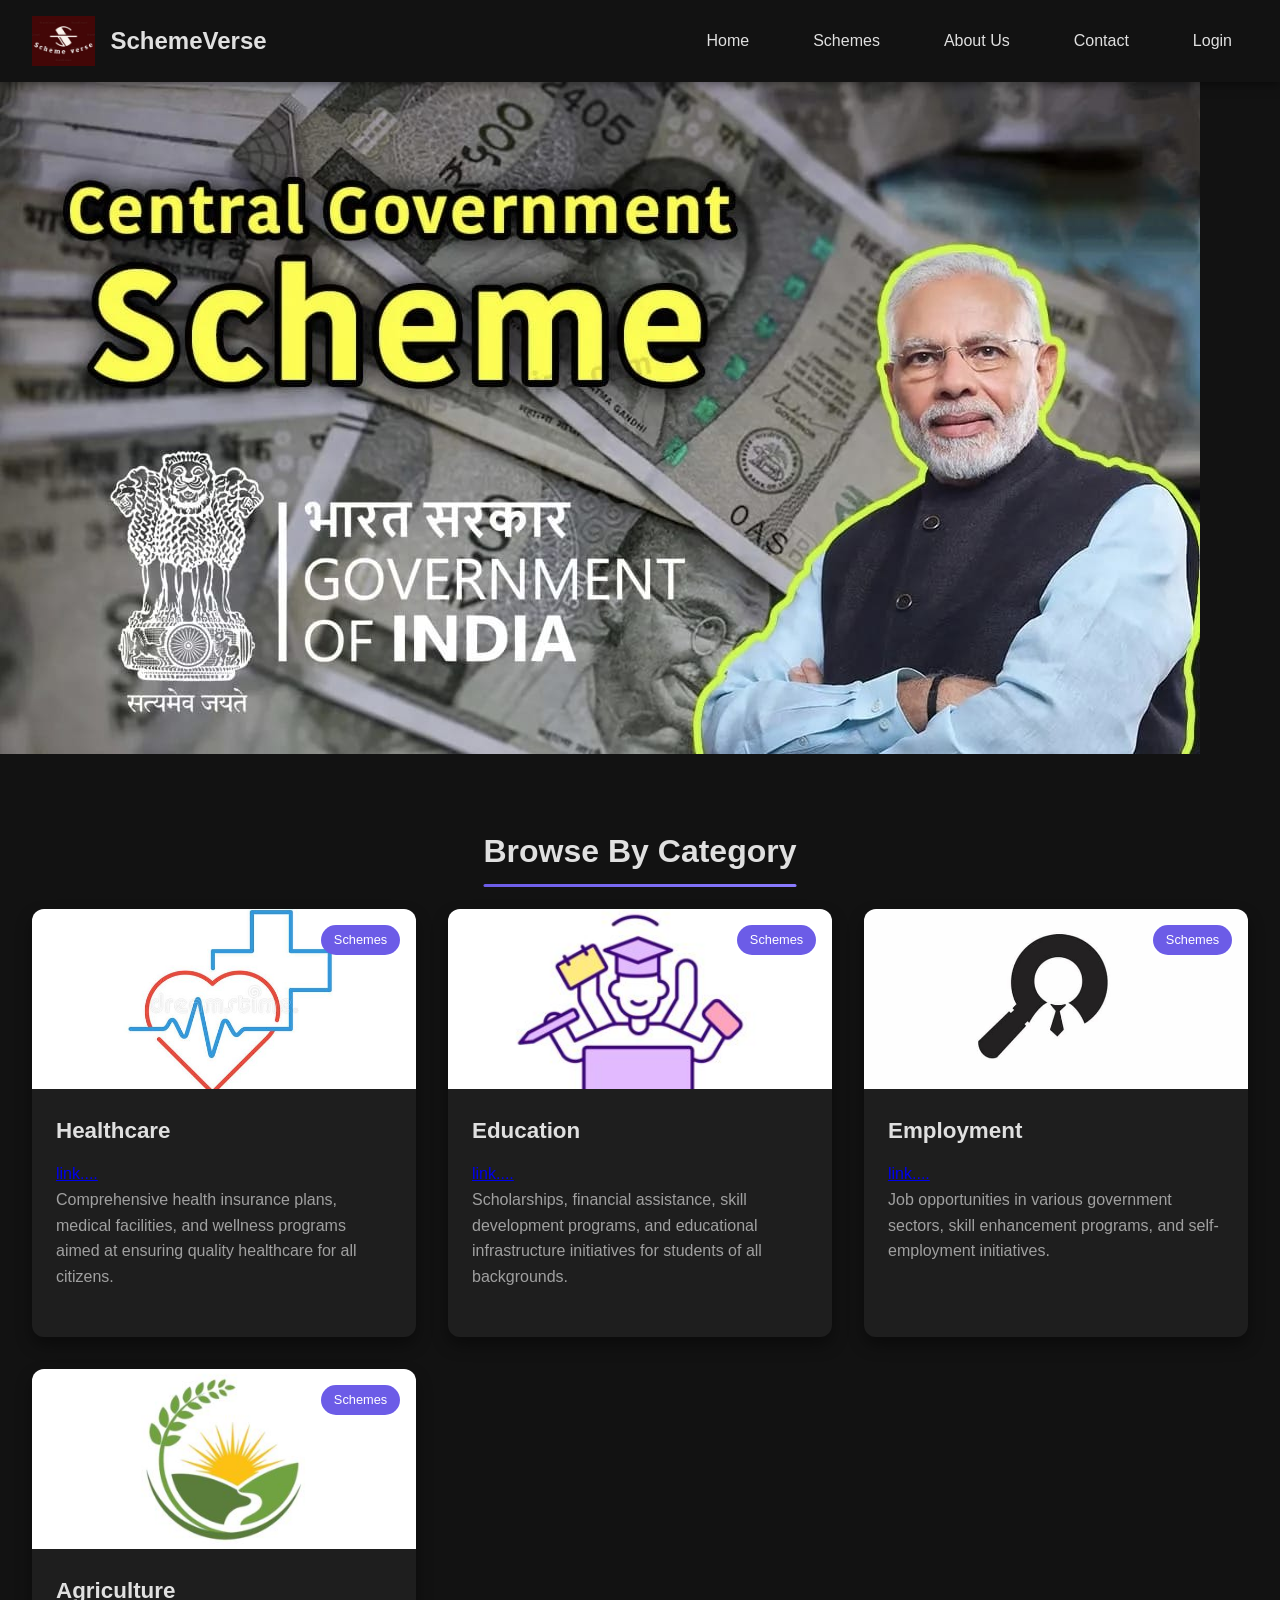
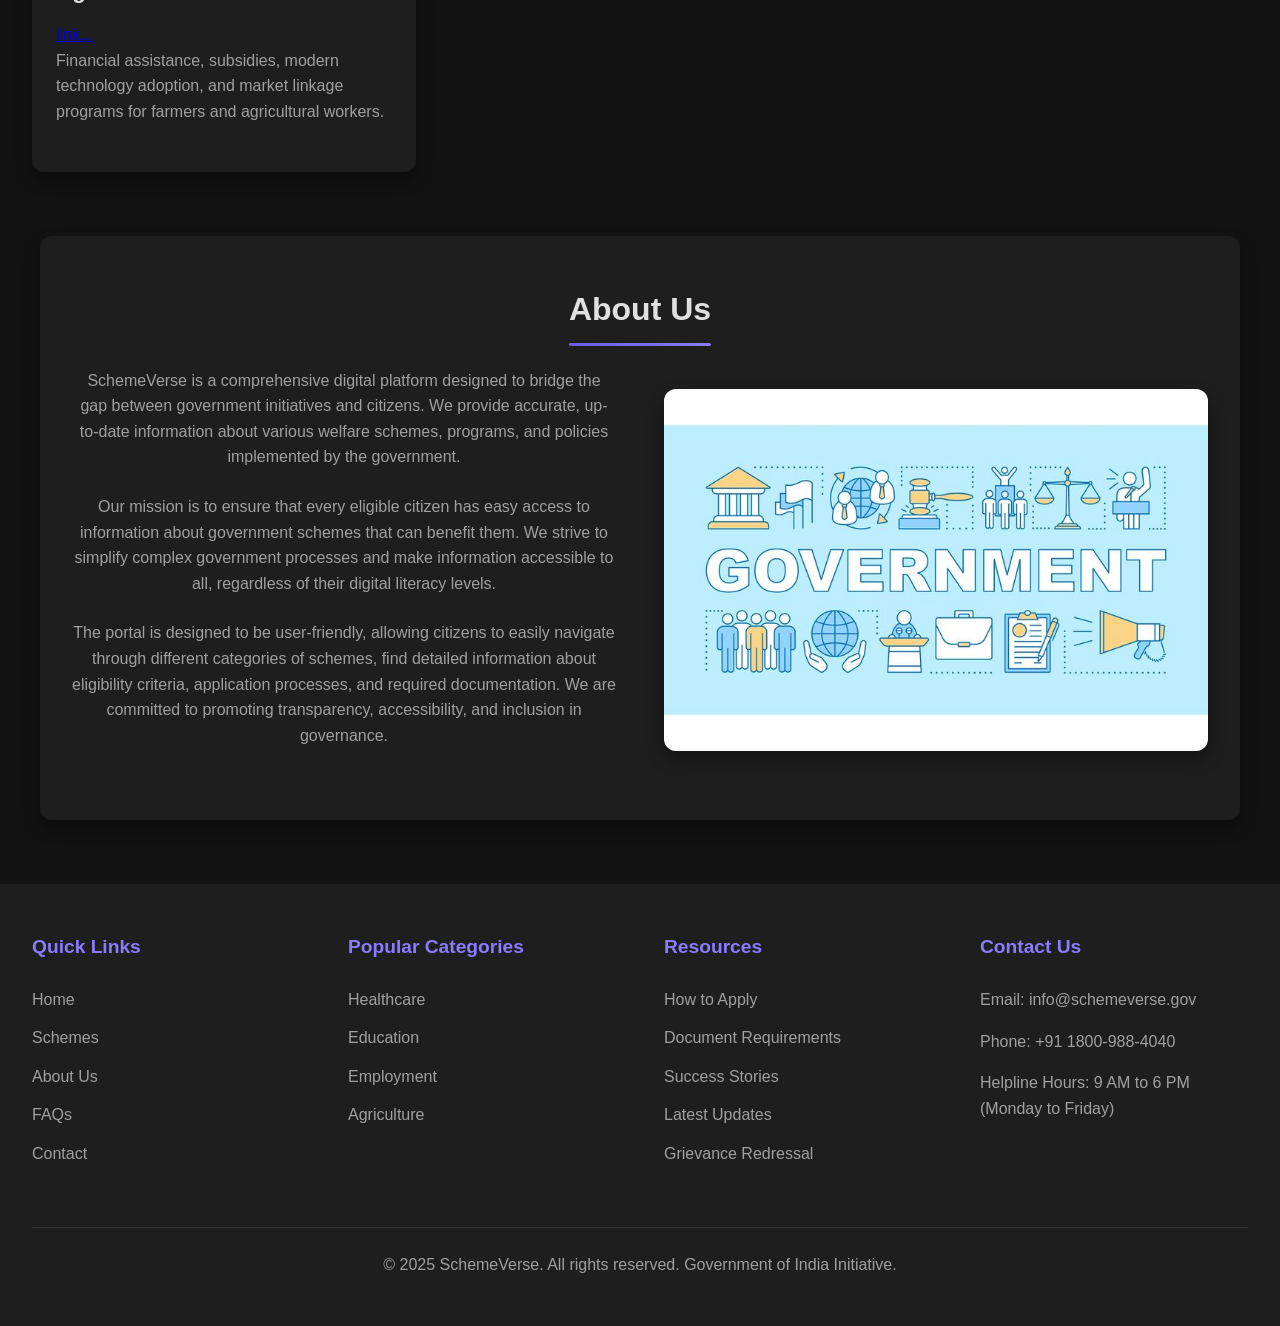
<file: index.html>
<!DOCTYPE html>
<html lang="en">
<head>
    <meta charset="UTF-8">
    <meta name="viewport" content="width=device-width, initial-scale=1.0">
    <meta name="viewport" content="width=device-width, initial-scale=1.0">
    <title>Scheme Portal | Government Initiatives</title>
    <link rel="stylesheet" href="scheme.css">

</head>
<body>
    <script src="https://cdn.botpress.cloud/webchat/v2.4/inject.js"></script>
    <script src="https://files.bpcontent.cloud/2025/04/27/00/20250427003910-S17SP2XK.js"></script>
    <header>
        <nav>
            <a href="#" class="logo">
                <img src="logo.jpg" alt="Scheme Portal Logo">
                <h1>SchemeVerse</h1>
            </a>
            <div class="nav-links">
                <a href="#">Home</a>
                <a href="#categories">Schemes</a>
                <a href="#about">About Us</a>
                <a href="#contact">Contact</a>
                <a href="index5.html">Login</a>
            </div>
        </nav>
   
</header>
        <section class="hero">
            <img src="banner.jpg" alt="">
        </section>
    
    
   
    
   
    <section class="categories" id="categories">
        <h2 class="section-title">Browse By Category</h2>
        <div class="cards">
            <div class="card" data-category="healthcare">
                <div class="card-img">
                    <img src="healthcare2.jpg" alt="Healthcare">
                </div>
                <span class="card-badge">Schemes</span>
                <div class="card-content">
                    <h3 class="card-title">Healthcare</h3>
            <a href="index4.html">link....</a> 

                    <p class="card-desc">Comprehensive health insurance plans, medical facilities, and wellness programs aimed at ensuring quality healthcare for all citizens.</p>
                </div>
            </div>
            
            <div class="card" data-category="education">
                <div class="card-img">
                    <img src="education.jpeg" alt="Education">
                </div>
                <span class="card-badge"> Schemes</span>
                <div class="card-content">
                    <h3 class="card-title">Education</h3>
                    <a href="scheme1.html">link....</a>
                    
                    <p class="card-desc">Scholarships, financial assistance, skill development programs, and educational infrastructure initiatives for students of all backgrounds.</p>
                </div>
            </div>
            
            <div class="card" data-category="employment">
                <div class="card-img">
                    <img src="job2.jpg" alt="Employment">
                </div>
                <span class="card-badge"> Schemes</span>
                <div class="card-content">
                    <h3 class="card-title">Employment</h3>
                    <a href="scheme2.html">link....</a>
                    <p class="card-desc">Job opportunities in various government sectors, skill enhancement programs, and self-employment initiatives.</p>
                </div>
            </div>
            
            <div class="card" data-category="agriculture">
                <div class="card-img">
                    <img src="agriculture2.jpg" alt="Agriculture">
                </div>
                <span class="card-badge"> Schemes</span>
                <div class="card-content">
                    <h3 class="card-title">Agriculture</h3>
                    <a href="kisan-yojna.html">link...</a>
                    <p class="card-desc">Financial assistance, subsidies, modern technology adoption, and market linkage programs for farmers and agricultural workers.</p>
                </div>
            </div>
            
            
            
            
        
        <div class="schemes-list" id="healthcare-schemes">
            <h3>Healthcare Schemes</h3>
 
            
            <div class="scheme-item">
                <h4 class="scheme-title">National Health Protection Scheme</h4>
                
                <p class="scheme-desc">A flagship health insurance scheme providing coverage up to ₹5 lakhs per family per year for secondary and tertiary care hospitalization.</p>
                <a href="https://www.india.gov.in/spotlight/ayushman-bharat-national-health-protection-mission" class="scheme-link">Learn More →</a>
            </div>
            
            <div class="scheme-item">
                <h4 class="scheme-title">Janani Suraksha Yojana</h4>
                <p class="scheme-desc">A safe motherhood intervention scheme promoting institutional delivery among women from lower socioeconomic backgrounds.</p>
                <a href="#" class="scheme-link">Learn More →</a>
            </div>
            
            <div class="scheme-item">
                <h4 class="scheme-title">National Mental Health Program</h4>
                <p class="scheme-desc">Comprehensive mental health services including prevention, treatment, and rehabilitation facilities across the country.</p>
                <a href="#" class="scheme-link">Learn More →</a>
            </div>
            
            
        </div>
        
        <div class="schemes-list" id="education-schemes">
            <h3>Education Schemes</h3>
            
            <div class="scheme-item">
                <h4 class="scheme-title">National Scholarship Portal</h4>
                <p class="scheme-desc">A one-stop solution for various scholarships available to students from pre-matric to post-doctoral levels.</p>
                <a href="#" class="scheme-link">Learn More →</a>
            </div>
            
            <div class="scheme-item">
                <h4 class="scheme-title">Mid-Day Meal Scheme</h4>
                <p class="scheme-desc">School meal program providing nutritious food to children in government and government-aided schools.</p>
                <a href="#" class="scheme-link">Learn More →</a>
            </div>
            
            <div class="scheme-item">
                <h4 class="scheme-title">Digital Education Initiative</h4>
                <p class="scheme-desc">Providing digital educational resources, smart classrooms, and online learning platforms for students across the country.</p>
                <a href="#" class="scheme-link">Learn More →</a>
            </div>
            <div class="scheme-item">
            <h4 class="scheme-title">National Fellowship</h4>
            <p class="scheme-desc">National Fellowship for OBC Students (NF-OBC)</p>
        </div>
        </div>
        
       
    </section>
    
    <section class="about-section" id="about">
        <h2 class="section-title">About Us</h2>
        <div class="about-content">
            <div class="about-text">
                <p>SchemeVerse is a comprehensive digital platform designed to bridge the gap between government initiatives and citizens. We provide accurate, up-to-date information about various welfare schemes, programs, and policies implemented by the government.</p>
                
                <p>Our mission is to ensure that every eligible citizen has easy access to information about government schemes that can benefit them. We strive to simplify complex government processes and make information accessible to all, regardless of their digital literacy levels.</p>
                
                <p>The portal is designed to be user-friendly, allowing citizens to easily navigate through different categories of schemes, find detailed information about eligibility criteria, application processes, and required documentation. We are committed to promoting transparency, accessibility, and inclusion in governance.</p>
            </div>
            <div class="about-img">
                <img src="about.jpg" alt="About Scheme Portal">
            </div>
        </div>
    </section>
    
    <footer id="contact">
        <div class="footer-content">
            <div class="footer-column">
                <h3>Quick Links</h3>
                <ul class="footer-links">
                    <li><a href="#">Home</a></li>
                    <li><a href="#categories">Schemes</a></li>
                    <li><a href="#about">About Us</a></li>
                    <li><a href="#faq">FAQs</a></li>
                    <li><a href="#contact">Contact</a></li>
                </ul>
            </div>
            
            <div class="footer-column">
                <h3>Popular Categories</h3>
                <ul class="footer-links">
                    <li><a href="#">Healthcare</a></li>
                    <li><a href="#">Education</a></li>
                    <li><a href="#">Employment</a></li>
                    <li><a href="#">Agriculture</a></li>
            
                </ul>
            </div>
            <script src="scheme.js"></script>
            
            <div class="footer-column">
                <h3>Resources</h3>
                <ul class="footer-links">
                    <li><a href="#">How to Apply</a></li>
                    <li><a href="#">Document Requirements</a></li>
                    <li><a href="#">Success Stories</a></li>
                    <li><a href="#">Latest Updates</a></li>
                    <li><a href="#">Grievance Redressal</a></li>
                </ul>
            </div>
            
            <div class="footer-column contact-info">
                <h3>Contact Us</h3>
                <p>Email: info@schemeverse.gov</p>
                <p>Phone: +91 1800-988-4040</p>

                <p>Helpline Hours: 9 AM to 6 PM (Monday to Friday)</p>
            </div>
        </div>
        
        <div class="copyright">
            <p>&copy; 2025 SchemeVerse. All rights reserved. Government of India Initiative.</p>
        </div

    </body

    </html
</file>
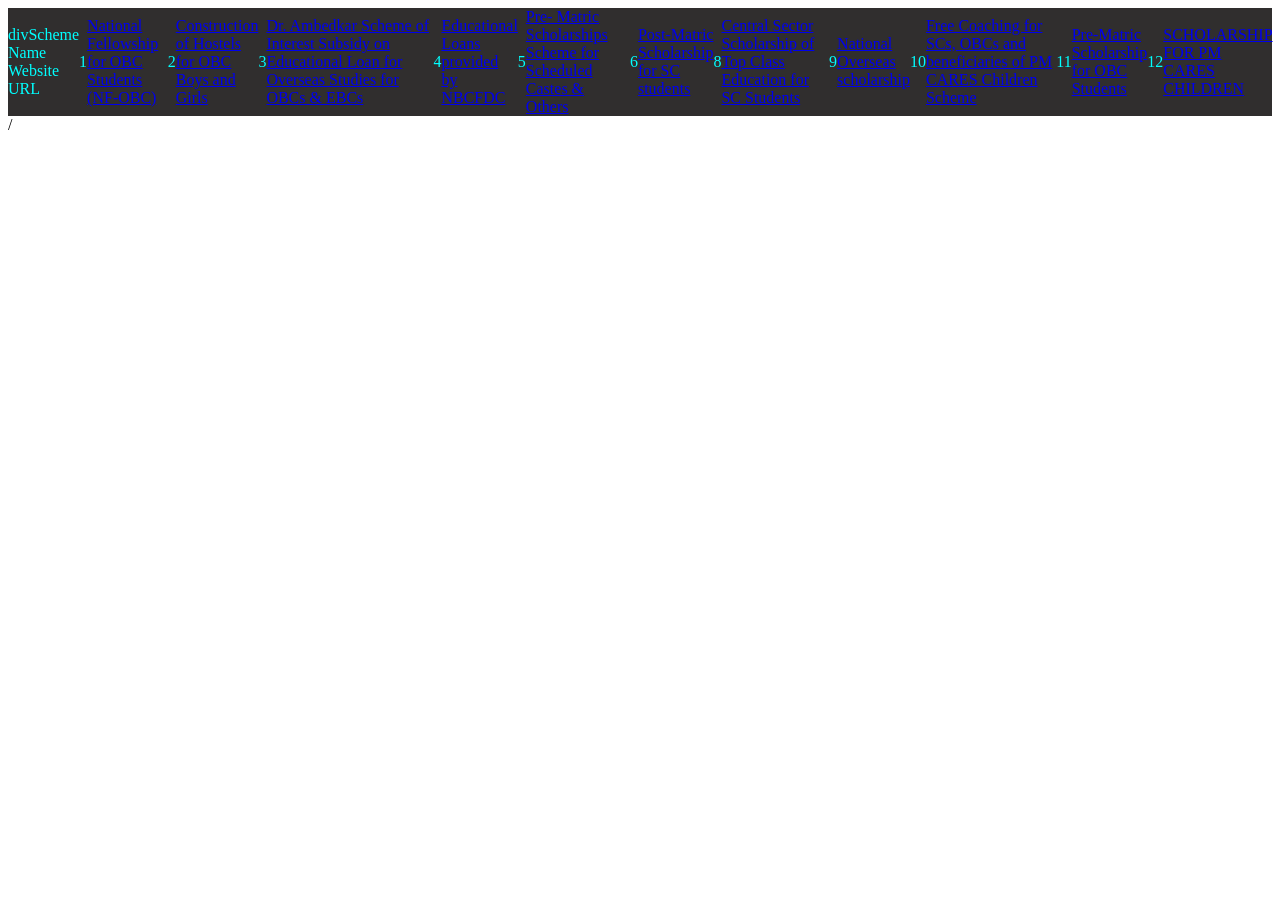
<file: index1.html>
<!DOCTYPE html>
<html lang="en">
<head>
    <meta charset="UTF-8">
    <meta name="viewport" content="width=device-width, initial-scale=1.0">
    <title>Document</title>
    <link rel="stylesheet" href="scheme1.css">
</head>
<body>
    
</body>
</html>
<header >
   <div class="scheme" >divScheme Name	Website URL</div>
1	<a href="https://nbcfdc.gov.in/NF-OBC">National Fellowship for OBC Students (NF-OBC)</a>	
2	<a href="https://pmajay.dosje.gov.in">Construction of Hostels for OBC Boys and Girls</a>	
3	<a href="	https://canarabankcsis.in/ACSIS/">Dr. Ambedkar Scheme of Interest Subsidy on Educational Loan for Overseas Studies for OBCs & EBCs</a>
4	<a href="https://nsfdc.nic.in">Educational Loans provided by NBCFDC</a>	
5	<a href="https://scholarships.gov.in">Pre- Matric Scholarships Scheme for Scheduled Castes & Others	</a>
6	<a href="	https://scholarships.gov.in">Post-Matric Scholarship for SC students</a>
8	<a href="https://scholarships.gov.in/">Central Sector Scholarship of Top Class Education for SC Students</a>
9	<a href="https://nosmsje.gov.in">National Overseas scholarship</a>	
10	<a href="	https://nsfdc.nic.in/en/national-fellowship-for-scheduled-castes-students-nfsc">Free Coaching for SCs, OBCs and beneficiaries of PM CARES Children Scheme</a>	
11	<a href="https://scholarships.gov.in">Pre-Matric Scholarship for OBC Students</a>		
12	<a href="https://pmcaresforchildren.in/">SCHOLARSHIP FOR PM CARES CHILDREN	</a>	 </header>/
</file>
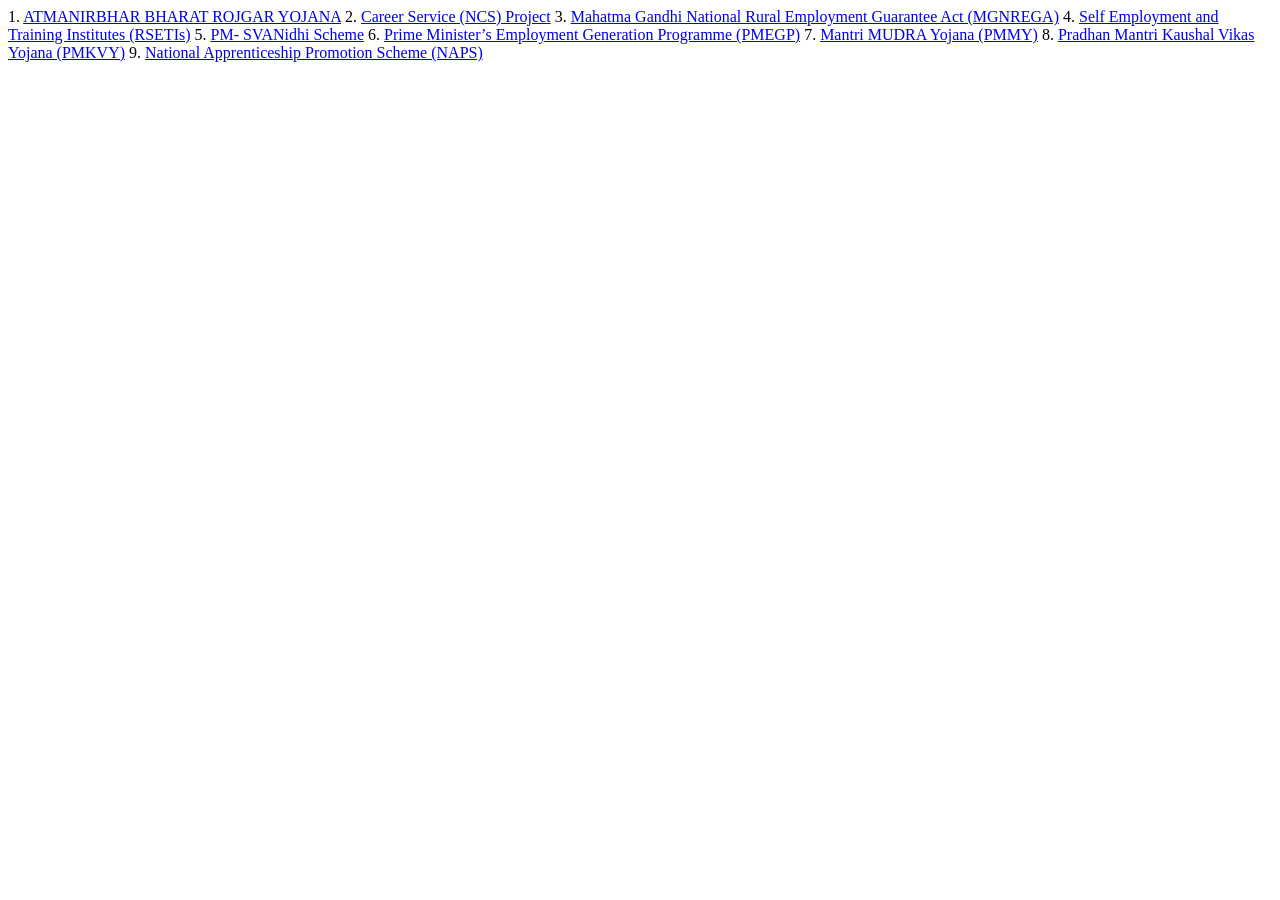
<file: index2.html>
<!DOCTYPE html>
<html lang="en">
<head>
    <meta charset="UTF-8">
    <meta name="viewport" content="width=device-width, initial-scale=1.0">
    <title>Document</title>
</head>
<body>1. <a href="https://labour.gov.in/aatmanirbhar-bharat-rojgar-yojana-abry">ATMANIRBHAR BHARAT ROJGAR YOJANA</a> 
    2. <a href="https://www.ncs.gov.in/">Career Service (NCS) Project</a> 
    3. <a href="https://nrega.nic.in/MGNREGA_new/Nrega_home.aspxRural ">Mahatma Gandhi National Rural Employment Guarantee Act (MGNREGA)</a>
    4. <a href="http://nirdpr.org.in/rseti/index.aspx">Self Employment and Training Institutes (RSETIs)</a>
    5. <a href="https://pmsvanidhi.mohua.gov.in/">PM- SVANidhi Scheme</a>
    6. <a href="https://msme.gov.in/1-prime-ministers-employment-generation-programme-pmegp">Prime Minister’s Employment Generation Programme (PMEGP)</a>
    7. <a href="https://www.mudra.org.in/">Mantri MUDRA Yojana (PMMY)</a>
    8. <a href="https://www.pmkvyofficial.org/home-page">Pradhan Mantri Kaushal Vikas Yojana (PMKVY)</a>
    9. <a href="https://msde.gov.in/en/schemes-initiatives/apprenticeship-training/naps">National Apprenticeship Promotion Scheme (NAPS)</a>
    
    
</body>
</html>
</file>
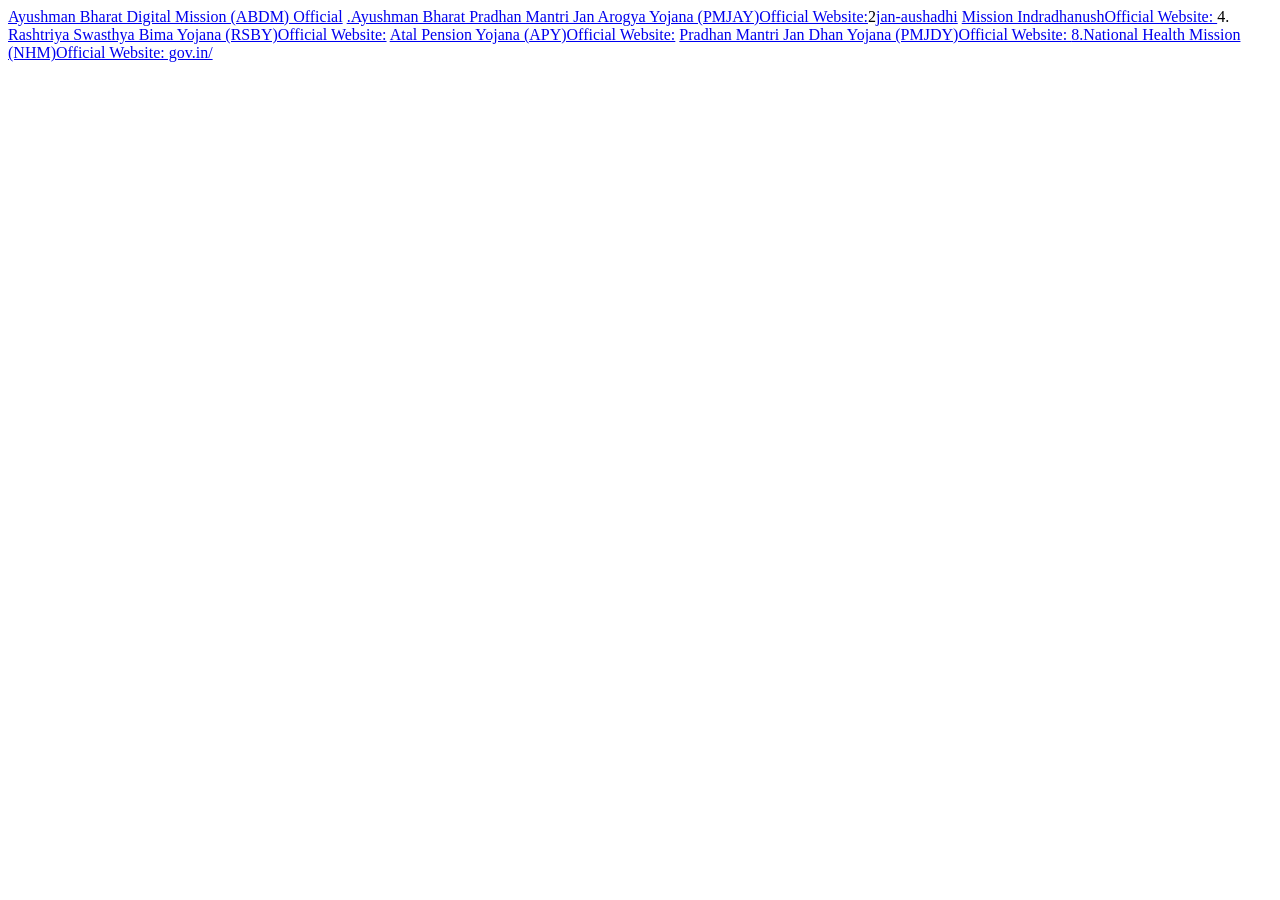
<file: index4.html>
<!DOCTYPE html>
<html lang="en">
<head>
    <meta charset="UTF-8">
    <meta name="viewport" content="width=device-width, initial-scale=1.0">
    <title>Document</title>
</head>
<body>
    <header></header>
<a href=" https://abdm.gov.in/">Ayushman Bharat Digital Mission (ABDM) Official</a>    

 <a href="pmjay.gov.in">.Ayushman Bharat Pradhan Mantri Jan Arogya Yojana (PMJAY)Official Website:</a>2 
 ​
 <a href=" janaushadhi.gov.in">jan-aushadhi</a>

 <a href=" nhp.gov.in/mission-indradhanush1_pg">Mission IndradhanushOfficial Website:
</a>4. 
<a href="rsby.gov.in">Rashtriya Swasthya Bima Yojana (RSBY)Official Website:</a>  

<a href=" https://jansuraksha.gov.in/"> Atal Pension Yojana (APY)Official Website:</a>

<a href="https://pmjdy.gov.in/">Pradhan Mantri Jan Dhan Yojana (PMJDY)Official Website: </a>
<a href=" https://nhm.gov.in/">8.National Health Mission (NHM)Official Website:
gov.in/

    
</body>
</html>
</file>
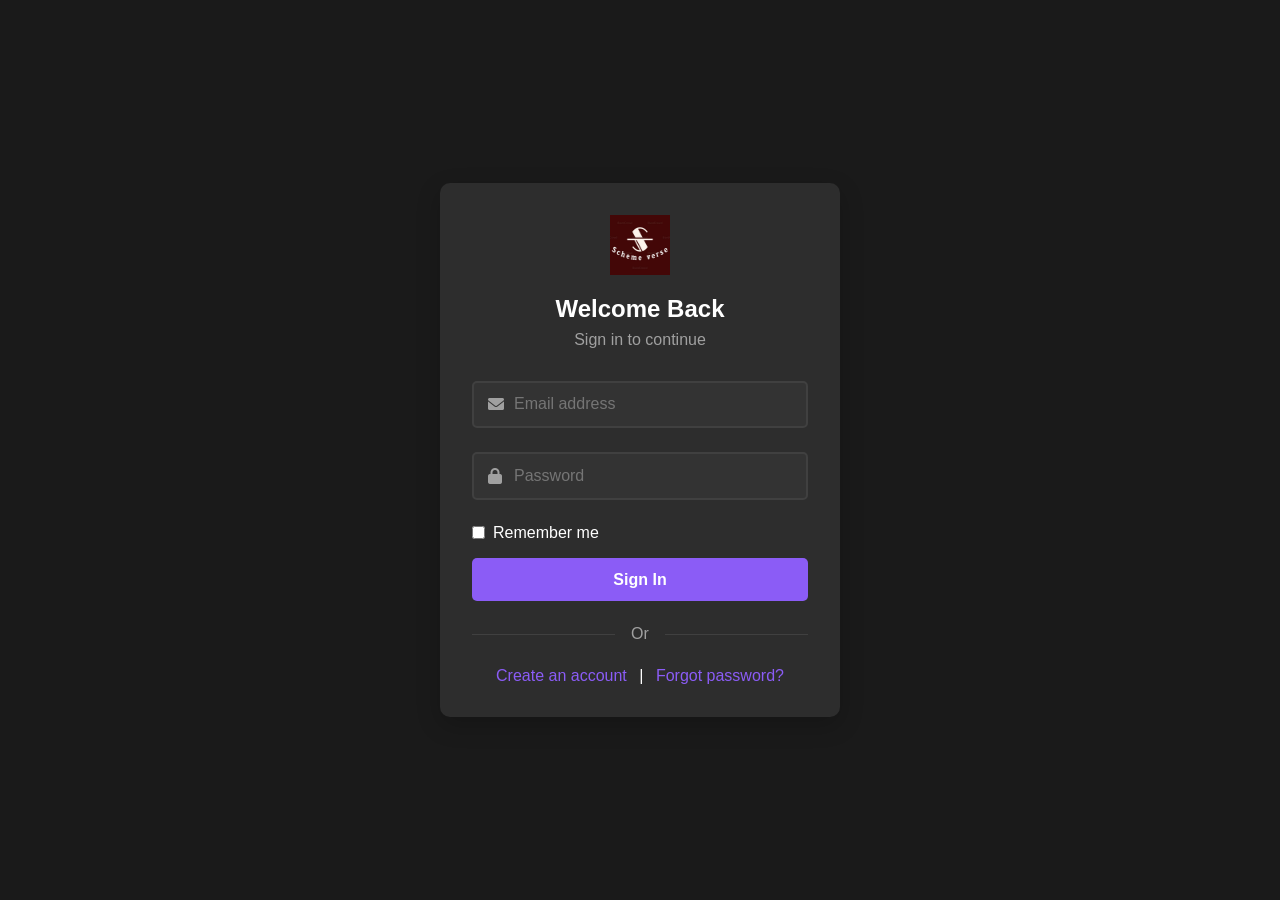
<file: index5.html>
<!DOCTYPE html>
<html lang="en">
<head>
    <meta charset="UTF-8">
    <meta name="viewport" content="width=device-width, initial-scale=1.0">
    <title>SchemeVerse - Login</title>
    <link rel="stylesheet" href="https://cdnjs.cloudflare.com/ajax/libs/font-awesome/6.0.0/css/all.min.css">
    <style>
        * {
            margin: 0;
            padding: 0;
            box-sizing: border-box;
            font-family: 'Segoe UI', Tahoma, Geneva, Verdana, sans-serif;
        }

        body {
            background-color: #1a1a1a;
            color: #ffffff;
            height: 100vh;
            display: flex;
            justify-content: center;
            align-items: center;
        }

        .container {
            background-color: #2d2d2d;
            padding: 2rem;
            border-radius: 10px;
            width: 100%;
            max-width: 400px;
            box-shadow: 0 8px 24px rgba(0, 0, 0, 0.2);
        }

        .auth-header {
            text-align: center;
            margin-bottom: 2rem;
        }

        .auth-header img {
            width: 60px;
            height: 60px;
            margin-bottom: 1rem;
        }

        .auth-header h2 {
            color: #ffffff;
            margin-bottom: 0.5rem;
        }

        .auth-header p {
            color: #a0a0a0;
        }

        .form-group {
            margin-bottom: 1.5rem;
        }

        .form-group label {
            display: block;
            margin-bottom: 0.5rem;
            color: #ffffff;
        }

        .input-group {
            position: relative;
        }

        .input-group i {
            position: absolute;
            left: 1rem;
            top: 50%;
            transform: translateY(-50%);
            color: #a0a0a0;
        }

        .form-control {
            width: 100%;
            padding: 0.8rem 1rem 0.8rem 2.5rem;
            border: 2px solid #404040;
            border-radius: 5px;
            background-color: #333333;
            color: #ffffff;
            font-size: 1rem;
            transition: all 0.3s ease;
        }

        .form-control:focus {
            outline: none;
            border-color: #8b5cf6;
            background-color: #404040;
        }

        .remember-me {
            display: flex;
            align-items: center;
            margin: 1rem 0;
        }

        .remember-me input {
            margin-right: 0.5rem;
        }

        .btn {
            width: 100%;
            padding: 0.8rem;
            border: none;
            border-radius: 5px;
            font-size: 1rem;
            font-weight: 600;
            cursor: pointer;
            transition: all 0.3s ease;
        }

        .btn-primary {
            background-color: #8b5cf6;
            color: #ffffff;
        }

        .btn-primary:hover {
            background-color: #7c3aed;
            transform: translateY(-2px);
        }

        .auth-footer {
            text-align: center;
            margin-top: 1.5rem;
        }

        .auth-footer a {
            color: #8b5cf6;
            text-decoration: none;
            margin: 0 0.5rem;
        }

        .auth-footer a:hover {
            text-decoration: underline;
        }

        .divider {
            display: flex;
            align-items: center;
            margin: 1.5rem 0;
            color: #a0a0a0;
        }

        .divider::before,
        .divider::after {
            content: "";
            flex: 1;
            height: 1px;
            background-color: #404040;
        }

        .divider span {
            padding: 0 1rem;
        }

        .form-switch {
            display: none;
        }

        .notification {
            position: fixed;
            top: 20px;
            right: 20px;
            padding: 1rem 1.5rem;
            border-radius: 5px;
            background-color: #2d2d2d;
            color: #ffffff;
            box-shadow: 0 4px 12px rgba(0, 0, 0, 0.15);
            display: none;
            z-index: 1000;
            animation: slideIn 0.3s ease-out;
        }

        @keyframes slideIn {
            from {
                transform: translateX(100%);
                opacity: 0;
            }
            to {
                transform: translateX(0);
                opacity: 1;
            }
        }

        .notification.success {
            border-left: 4px solid #10b981;
        }

        .notification.error {
            border-left: 4px solid #ef4444;
        }
    </style>
</head>
<body>
    <div class="container">
        <!-- Login Form -->
        <form id="loginForm">
            <div class="auth-header">
                <img src="logo.jpg" alt="Logo">
                <h2>Welcome Back</h2>
                <p>Sign in to continue</p>
            </div>

            <div class="form-group">
                <div class="input-group">
                    <i class="fas fa-envelope"></i>
                    <input type="email" class="form-control" id="loginEmail" placeholder="Email address" required>
                </div>
            </div>

            <div class="form-group">
                <div class="input-group">
                    <i class="fas fa-lock"></i>
                    <input type="password" class="form-control" id="loginPassword" placeholder="Password" required>
                </div>
            </div>

            <div class="remember-me">
                <input type="checkbox" id="rememberMe">
                <label for="rememberMe">Remember me</label>
            </div>

            <button type="submit" class="btn btn-primary">Sign In</button>

            <div class="divider">
                <span>Or</span>
            </div>

            <div class="auth-footer">
                <a href="#" id="showSignup">Create an account</a>
                <span>|</span>
                <a href="#" id="forgotPassword">Forgot password?</a>
            </div>
        </form>

        <!-- Signup Form -->
        <form id="signupForm" class="form-switch">
            <div class="auth-header">
                <img src="logo.jpg" alt="Logo">
                <h2>Create Account</h2>
                <p>Join SchemeVerse today</p>
            </div>

            <div class="form-group">
                <div class="input-group">
                    <i class="fas fa-user"></i>
                    <input type="text" class="form-control" id="signupName" placeholder="Full name" required>
                </div>
            </div>

            <div class="form-group">
                <div class="input-group">
                    <i class="fas fa-envelope"></i>
                    <input type="email" class="form-control" id="signupEmail" placeholder="Email address" required>
                </div>
            </div>

            <div class="form-group">
                <div class="input-group">
                    <i class="fas fa-lock"></i>
                    <input type="password" class="form-control" id="signupPassword" placeholder="Password" required>
                </div>
            </div>

            <div class="form-group">
                <div class="input-group">
                    <i class="fas fa-users"></i>
                    <select class="form-control" id="userType" required>
                        <option value="">Select user type</option>
                        <option value="farmer">Farmer</option>
                        <option value="healthcare">Healthcare Professional</option>
                        <option value="general">General User</option>
                    </select>
                </div>
            </div>

            <button type="submit" class="btn btn-primary">Create Account</button>

            <div class="auth-footer">
                <p>Already have an account? <a href="#" id="showLogin">Sign in</a></p>
            </div>
        </form>
    </div>

    <script>
        // DOM Elements
        const loginForm = document.getElementById('loginForm');
        const signupForm = document.getElementById('signupForm');
        const showSignup = document.getElementById('showSignup');
        const showLogin = document.getElementById('showLogin');

        // Switch between forms
        showSignup.addEventListener('click', (e) => {
            e.preventDefault();
            loginForm.style.display = 'none';
            signupForm.style.display = 'block';
        });

        showLogin.addEventListener('click', (e) => {
            e.preventDefault();
            signupForm.style.display = 'none';
            loginForm.style.display = 'block';
        });

        // Show notification
        function showNotification(message, type) {
            const notification = document.createElement('div');
            notification.className = `notification ${type}`;
            notification.textContent = message;
            document.body.appendChild(notification);
            
            notification.style.display = 'block';
            setTimeout(() => {
                notification.style.display = 'none';
                notification.remove();
            }, 3000);
        }

        // Handle Login
        loginForm.addEventListener('submit', (e) => {
            e.preventDefault();
            const email = document.getElementById('loginEmail').value;
            const password = document.getElementById('loginPassword').value;
            
            // Get users from localStorage
            const users = JSON.parse(localStorage.getItem('users')) || [];
            const user = users.find(u => u.email === email && u.password === password);
            
            if (user) {
                showNotification('Login successful!', 'success');
                localStorage.setItem('currentUser', JSON.stringify(user));
                setTimeout(() => {
                    window.location.href = 'scheme.html';
                }, 1500);
            } else {
                showNotification('Invalid email or password', 'error');
            }
        });

        // Handle Signup
        signupForm.addEventListener('submit', (e) => {
            e.preventDefault();
            const name = document.getElementById('signupName').value;
            const email = document.getElementById('signupEmail').value;
            const password = document.getElementById('signupPassword').value;
            const userType = document.getElementById('userType').value;
            
            // Get existing users
            const users = JSON.parse(localStorage.getItem('users')) || [];
            
            // Check if user already exists
            if (users.find(u => u.email === email)) {
                showNotification('Email already registered', 'error');
                return;
            }
            
            // Add new user
            const newUser = {
                id: Date.now().toString(),
                name,
                email,
                password,
                userType,
                createdAt: new Date().toISOString()
            };
            
            users.push(newUser);
            localStorage.setItem('users', JSON.stringify(users));
            
            showNotification('Account created successfully!', 'success');
            setTimeout(() => {
                signupForm.style.display = 'none';
                loginForm.style.display = 'block';
            }, 1500);
        });
    </script>
</body>
</html>
</file>
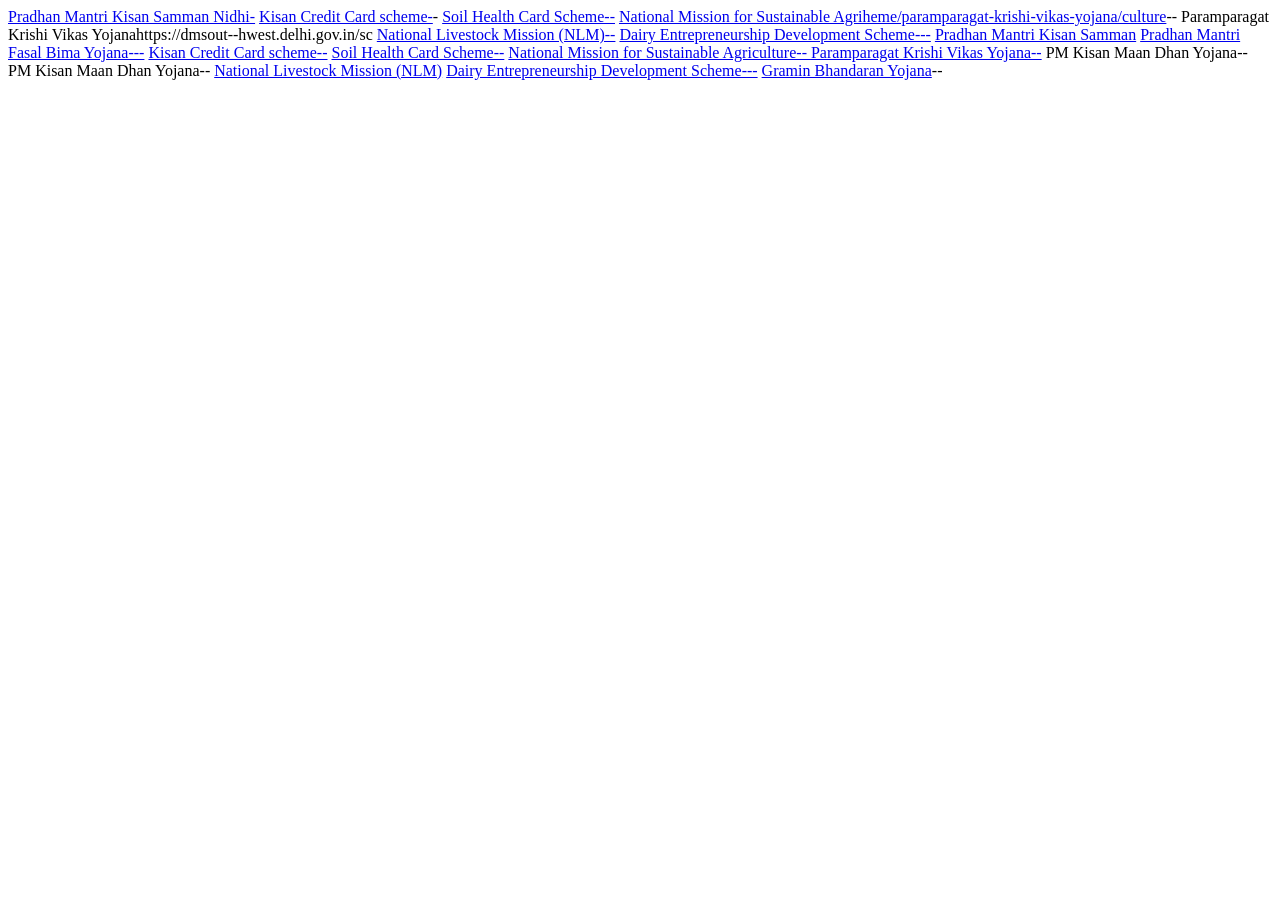
<file: index6.html>
<!DOCTYPE html>
<html lang="en">
<head>
    <meta charset="UTF-8">
    <meta name="viewport" content="width=device-width, initial-scale=1.0">
    <title>Document</title>
</head>
<body>
<body>
    <a href="https://pmkisan.gov.in/"> Pradhan Mantri Kisan Samman Nidhi-</a>
<a href="https://www.myscheme.gov.in/schemes/kcc">Kisan Credit Card scheme-</a>-
<a href="https://www.soilhealth.dac.gov.in/">Soil Health Card Scheme--</a>
<a href="https://nmsa.dac.gov.in/">National Mission for Sustainable Agriheme/paramparagat-krishi-vikas-yojana/culture</a>--
<a href=""></a>Paramparagat Krishi Vikas Yojanahttps://dmsout--hwest.delhi.gov.in/sc
<a href="https://nlm.udyamimitra.in/">National Livestock Mission (NLM)--</a>
<a href="https://www.nabard.org/content1.aspx?id=591&catid=23&mid=23">Dairy Entrepreneurship Development Scheme---</a>
<a href=" Nidhi-https://pmkisan">Pradhan Mantri Kisan Samman</a>
<a href="https://pmfby.gov.in/">Pradhan Mantri Fasal Bima Yojana---</a>
<a href="https://www.myscheme.gov.in/schemes/kcc">Kisan Credit Card scheme--</a>
<a href="https://www.soilhealth.dac.gov.in/">Soil Health Card Scheme--</a>
<a href=kisan-yojna.html>National Mission for Sustainable Agriculture--
<a href="https://dmsouthwest.delhi.gov.in/scheme/paramparagat-krishi-vikas-yojana/">Paramparagat Krishi Vikas Yojana--</a>
<a href="https://maandhan.in/"></a>PM Kisan Maan Dhan Yojana--
<a href="https://maandhan.in/"></a>PM Kisan Maan Dhan Yojana--
<a href="https://nlm.udyamimitra.in/">National Livestock Mission (NLM)</a>
<a href="https://www.nabard.org/content1.aspx?id=591&catid=23&mid=23">Dairy Entrepreneurship Development Scheme---</a>
<a href="https://kisandapp.com/gramin-bhandaran-yojana/">Gramin Bhandaran Yojana</a>--
</body>
</html>
</file>
<file: scheme.css>
:root {
    --dark-bg: #121212;
    --card-bg: #1e1e1e;
    --accent: #6c5ce7;
    --accent-light: #8a7bff;
    --text: #e0e0e0;
    --text-secondary: #a0a0a0;
    --card-shadow: 0 8px 16px rgba(0, 0, 0, 0.4);
    --transition: all 0.3s ease;
}

* {
    margin: 0;
    padding: 0;
    box-sizing: border-box;
    font-family: 'Segoe UI', Tahoma, Geneva, Verdana, sans-serif;
}

body {
    background-color: var(--dark-bg);
    color: var(--text);
    line-height: 1.6;
}

header {
    background-color: rgba(20, 20, 20, 0.95);
    backdrop-filter: blur(10px);
    padding: 1rem 2rem;
    position: sticky;
    top: 0;
    z-index: 100;
    box-shadow: 0 2px 10px rgba(0, 0, 0, 0.5);
}

nav {
    display: flex;
    justify-content: space-between;
    align-items: center;
    max-width: 1400px;
    margin: 0 auto;
}

.logo {
    display: flex;
    align-items: center;
    gap: 1rem;
    color: var(--text);
    text-decoration: none;
}

.logo img {
    height: 50px;
}

.logo h1 {
    font-size: 1.5rem;
    font-weight: 600;
}

.nav-links {
    display: flex;
    gap: 2rem;
    border: 2rem;
    color: aliceblue;
}

.nav-links a {
    color: var(--text);
    text-decoration: none;
    font-weight: 500;
    transition: var(--transition);
    padding: 0.5rem 1rem;
    border-radius: 4px;
}

.nav-links a:hover {
    color: var(--accent-light);
    background-color: rgba(108, 92, 231, 0.1);
}

/* .hero {
    display: flex;
    flex-direction: column;
    align-items: center;
    justify-content: center;
    height: 60vh;
    background: linear-gradient(135deg, rgba(18, 18, 18, 0.9), rgba(30, 30, 30, 0.8)),
                url('/api/placeholder/1200/600') center/cover no-repeat;
    text-align: center;
    padding: 2rem;
} */
/* 
.hero h2 {
    font-size: 3rem;
    margin-bottom: 1rem;
    background: linear-gradient(90deg, var(--accent), var(--accent-light));
    -webkit-background-clip: text;
    background-clip: text;
    color: transparent;
}

.hero p {
    max-width: 800px;
    margin-bottom: 2rem;
    font-size: 1.2rem;
    color: var(--text-secondary);
} */
 .hero{

    justify-content: left;
 }

.search-bar {
    display: flex;
    max-width: 600px;
    width: 100%;
}

.search-bar input {
    flex: 1;
    padding: 1rem 1.5rem;
    border: none;
    border-radius: 50px 0 0 50px;
    background-color: rgba(255, 255, 255, 0.1);
    color: var(--text);
    font-size: 1rem;
}

.search-bar button {
    padding: 1rem 1.5rem;
    border: none;
    border-radius: 0 50px 50px 0;
    background-color: var(--accent);
    color: white;
    cursor: pointer;
    transition: var(--transition);
}

.search-bar button:hover {
    background-color: var(--accent-light);
}

.categories {
    max-width: 1400px;
    margin: 4rem auto;
    padding: 0 2rem;
}

.section-title {
    font-size: 2rem;
    margin-bottom: 2rem;
    text-align: center;
    position: relative;
    display: inline-block;
    left: 50%;
    transform: translateX(-50%);
}

.section-title::after {
    content: '';
    position: absolute;
    bottom: -10px;
    left: 0;
    width: 100%;
    height: 3px;
    background: linear-gradient(90deg, var(--accent), var(--accent-light));
    border-radius: 3px;
}

.cards {
    display: grid;
    grid-template-columns: repeat(auto-fill, minmax(300px, 1fr));
    gap: 2rem;
}

.card {
    background-color: var(--card-bg);
    border-radius: 12px;
    overflow: hidden;
    box-shadow: var(--card-shadow);
    transition: var(--transition);
    cursor: pointer;
    position: relative;
}

.card:hover {
    transform: translateY(-10px);
    box-shadow: 0 15px 25px rgba(0, 0, 0, 0.5);
}

.card-img {
    height: 180px;
    overflow: hidden;
    position: relative;
}

.card-img img {
    width: 100%;
    height: 100%;
    object-fit: cover;
    transition: var(--transition);
}

.card:hover .card-img img {
    transform: scale(1.1);
}

.card-content {
    padding: 1.5rem;
}

.card-title {
    font-size: 1.4rem;
    margin-bottom: 0.8rem;
    color: var(--text);
}

.card-desc {
    color: var(--text-secondary);
    margin-bottom: 1.5rem;
}

.card-badge {
    position: absolute;
    top: 1rem;
    right: 1rem;
    background-color: var(--accent);
    color: white;
    padding: 0.3rem 0.8rem;
    border-radius: 50px;
    font-size: 0.8rem;
    font-weight: 500;
}

.schemes-list {
    background-color: var(--card-bg);
    border-radius: 12px;
    padding: 2rem;
    margin-top: 2rem;
    box-shadow: var(--card-shadow);
    display: none;
}

.schemes-list h3 {
    margin-bottom: 1.5rem;
    color: var(--accent-light);
}

.scheme-item {
    margin-bottom: 1.5rem;
    padding-bottom: 1.5rem;
    border-bottom: 1px solid rgba(255, 255, 255, 0.1);
}

.scheme-item:last-child {
    margin-bottom: 0;
    padding-bottom: 0;
    border-bottom: none;
}

.scheme-title {
    font-size: 1.2rem;
    margin-bottom: 0.5rem;
    color: var(--text);
}

.scheme-desc {
    color: var(--text-secondary);
    margin-bottom: 1rem;
}

.scheme-link {
    display: inline-block;
    color: var(--accent);
    text-decoration: none;
    font-weight: 500;
    transition: var(--transition);
}

.scheme-link:hover {
    color: var(--accent-light);
    text-decoration: underline;
}

.content-left{
    text-align: center;
    animation: slideFromLeft 2s ease forwards;
    opacity: 0;

}.about-img,
.about-text{
    text-align: center;
    animation:slideFromLeft 8s ease forwards
}
@keyframes slideFromLeft{
    0%{
        opacity: 0;
        transform: translate(-100%);
    }
    100%{
        opacity: 1;
        transform: translateX(0);
    }
}
.about-section {
    max-width: 1200px;
    margin: 4rem auto;
    padding: 3rem 2rem;
    background-color: var(--card-bg);
    border-radius: 12px;
    box-shadow: var(--card-shadow);
}

.about-content {
    display: flex;
    gap: 3rem;
    align-items: center;
}

.about-text {
    flex: 1;
}

.about-text p {
    margin-bottom: 1.5rem;
    color: var(--text-secondary);
}

.about-img {
    flex: 1;
    border-radius: 12px;
    overflow: hidden;
    box-shadow: var(--card-shadow);
}

.about-img img {
    width: 100%;
    height: auto;
    display: block;
}

footer {
    background-color: var(--card-bg);
    padding: 3rem 2rem;
    margin-top: 4rem;
}

.footer-content {
    max-width: 1400px;
    margin: 0 auto;
    display: grid;
    grid-template-columns: repeat(auto-fit, minmax(250px, 1fr));
    gap: 3rem;
}

.footer-column h3 {
    font-size: 1.2rem;
    margin-bottom: 1.5rem;
    color: var(--accent-light);
}

.footer-links {
    list-style: none;
}

.footer-links li {
    margin-bottom: 0.8rem;
}

.footer-links a {
    color: var(--text-secondary);
    text-decoration: none;
    transition: var(--transition);
}

.footer-links a:hover {
    color: var(--accent);
}

.contact-info p {
    margin-bottom: 1rem;
    display: flex;
    align-items: center;
    gap: 0.5rem;
    color: var(--text-secondary);
}

.copyright {
    text-align: center;
    margin-top: 3rem;
    padding-top: 1.5rem;
    border-top: 1px solid rgba(255, 255, 255, 0.1);
    color: var(--text-secondary);
}

@media (max-width: 768px) {
    .about-content {
        flex-direction: column;
    }
    
    .hero h2 {
        font-size: 2rem;
    }
    
    .cards {
        grid-template-columns: repeat(auto-fill, minmax(250px, 1fr));
    }
}
</file>
<file: scheme1.css>
header{
    display: flex;
    justify-content: center;
    align-items: center;
    color: aqua;
    padding: auto;
    margin: auto;
    background: rgb(48, 46, 46);
}
#scheme{
    color: blueviolet;
}
</file>
